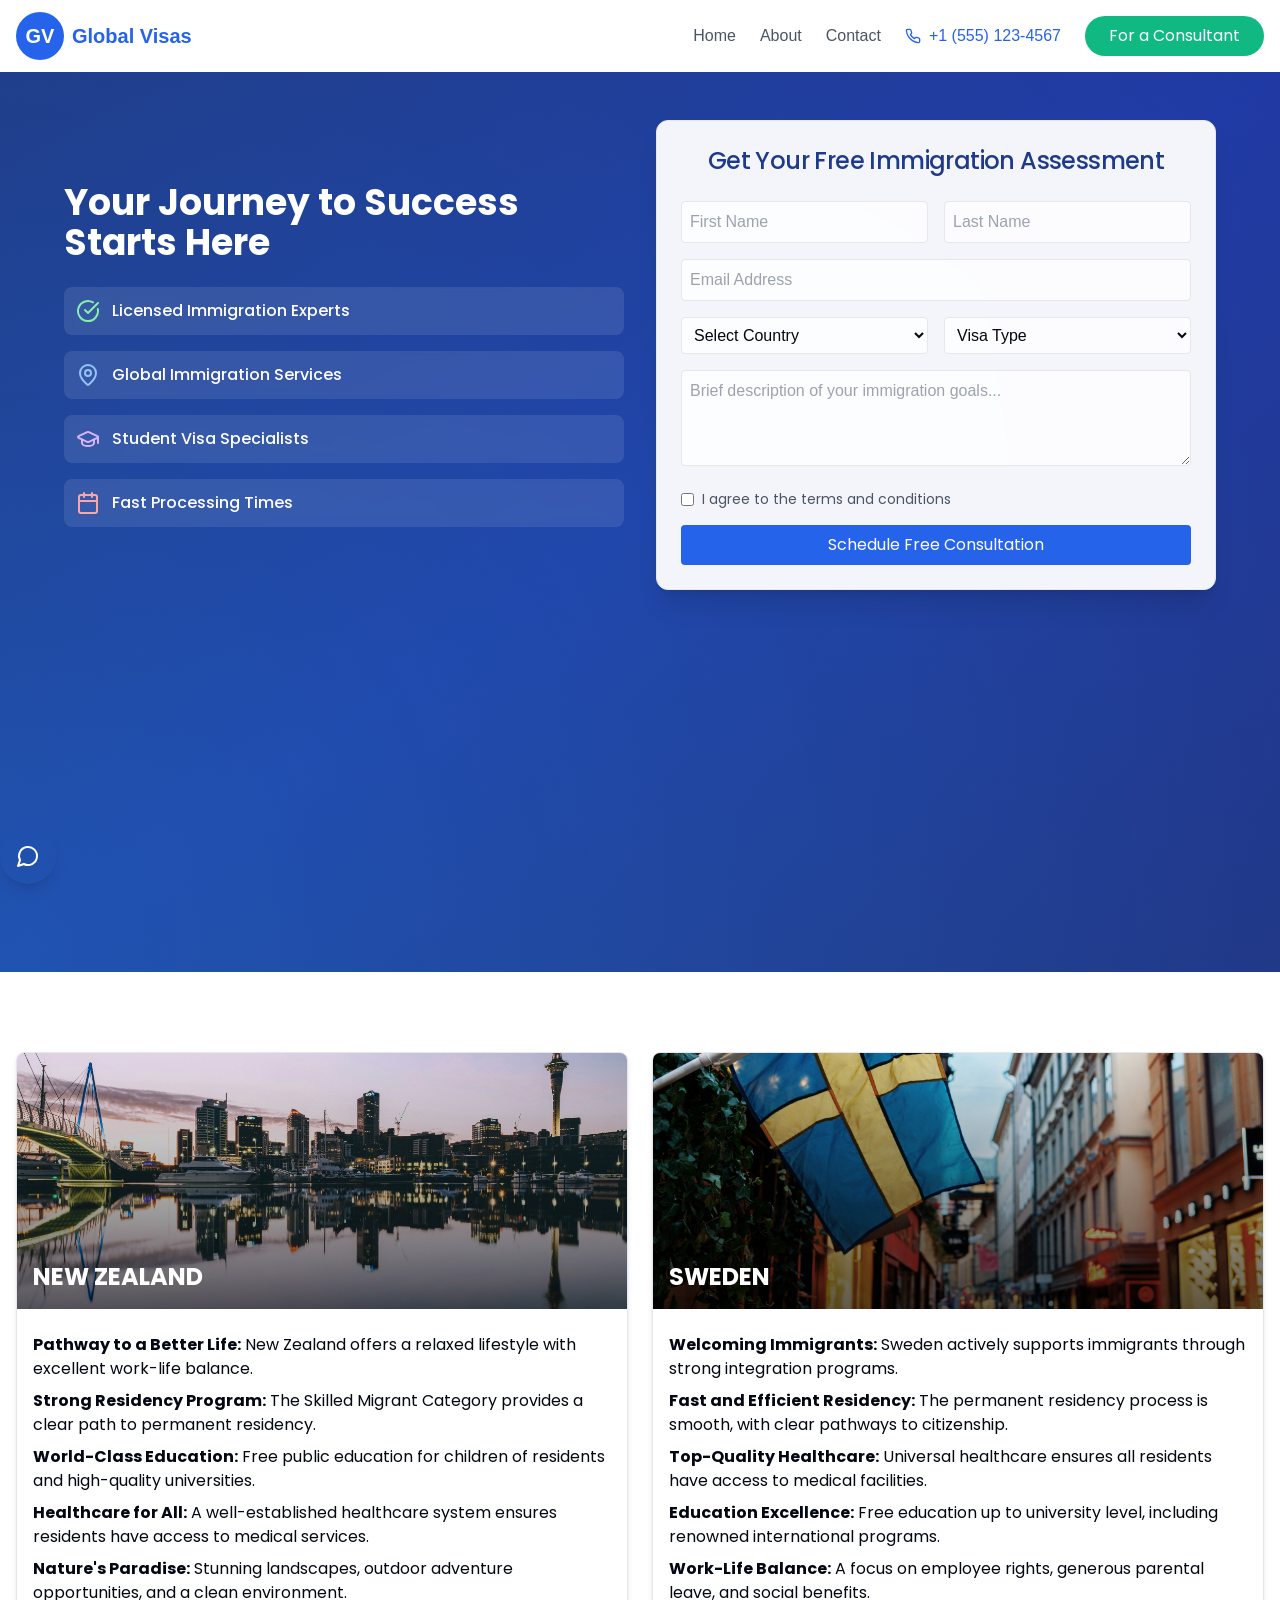
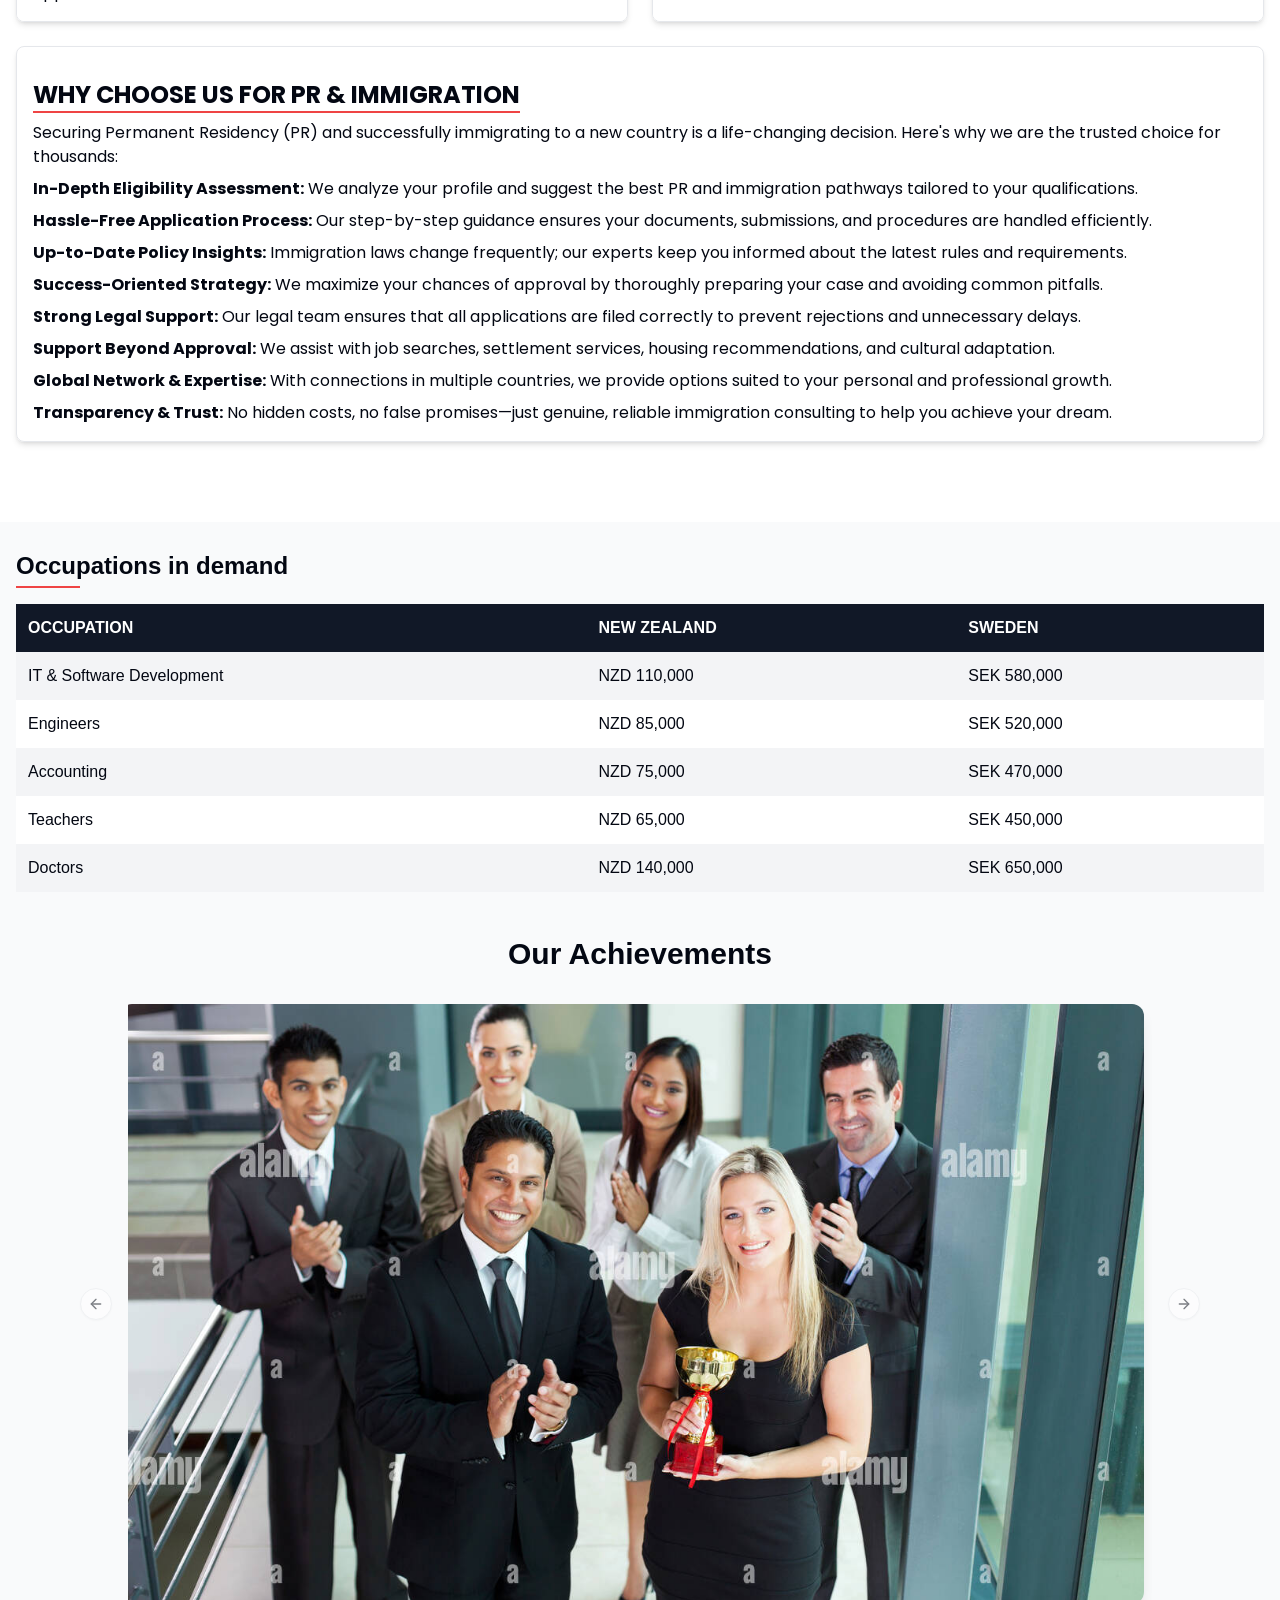
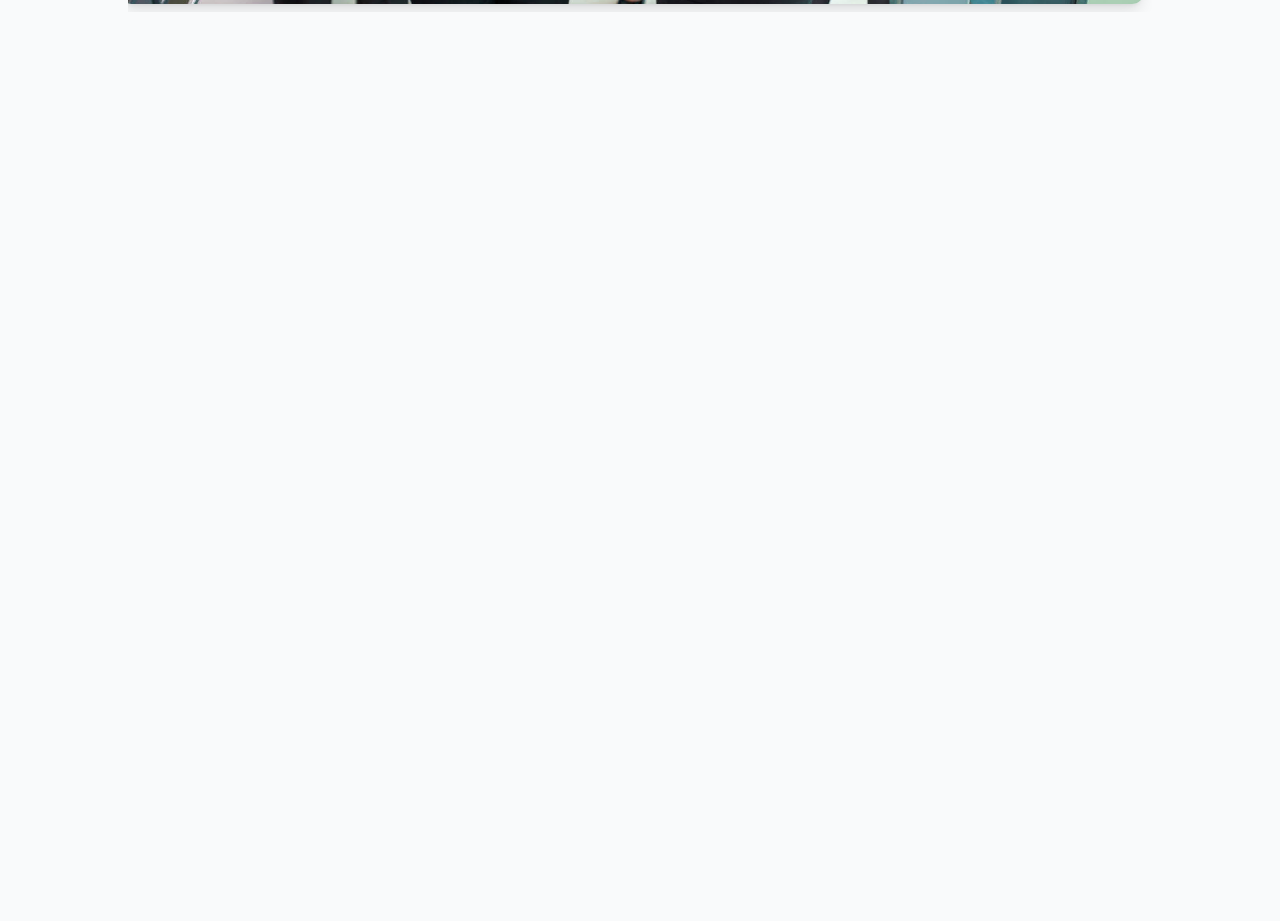
<file: index.html>
<!DOCTYPE html><html lang="en"><head><meta charSet="utf-8"/><meta name="viewport" content="width=device-width, initial-scale=1"/><link rel="preload" as="image" href="newzealand.jpg"/><link rel="preload" as="image" href="/sewden.jpg"/><link rel="preload" as="image" href="../images/award1.avif"/><link rel="preload" as="image" href="../images/award3.jpg"/><link rel="preload" as="image" href="../images/award4.webp"/><link rel="preload" as="image" href="../images/award5.jpg"/><link rel="preload" as="image" href="../images/content2.png"/><link rel="stylesheet" href="/_next/static/css/da32920b204d3109.css" data-precedence="next"/><link rel="preload" as="script" fetchPriority="low" href="/_next/static/chunks/webpack-98c6d24490042410.js"/><script src="/_next/static/chunks/4bd1b696-1d398b649b281e55.js" async=""></script><script src="/_next/static/chunks/517-fe3fc31248a5a0c6.js" async=""></script><script src="/_next/static/chunks/main-app-69c06868a7dc1c18.js" async=""></script><script src="/_next/static/chunks/547-6668df99e35722cc.js" async=""></script><script src="/_next/static/chunks/467-c7497993d9a3067a.js" async=""></script><script src="/_next/static/chunks/343-7cd3db19808bad9d.js" async=""></script><script src="/_next/static/chunks/app/page-0ba1edfae545deb7.js" async=""></script><title>Global Visas - Your Trusted Immigration Partner</title><meta name="description" content="Global Visas offers expert immigration services, visa consultations, and support for individuals and businesses worldwide."/><meta name="keywords" content="visa services,immigration consulting,global mobility,visa application,immigration support,work visa,study visa,business visa,visa requirements,immigration experts"/><link rel="icon" href="/favicon.ico" type="image/x-icon" sizes="16x16"/><script src="/_next/static/chunks/polyfills-42372ed130431b0a.js" noModule=""></script></head><body class="__variable_4d318d __variable_ea5f4b antialiased"><div class="min-h-screen bg-gray-50"><nav class="bg-white shadow-md" style="transform:translateY(-100px)"><nav class="container mx-auto px-4 py-3"><div class="flex justify-between items-center"><div class="flex items-center" style="opacity:0;transform:translateX(-20px)"><div class="w-12 h-12 bg-blue-600 rounded-full flex items-center justify-center"><span class="text-white text-xl font-bold">GV</span></div><span class="ml-2 text-xl font-bold text-blue-600">Global Visas</span></div><div class="hidden md:flex items-center space-x-6"><a class="text-gray-600 hover:text-blue-600" href="/">Home</a><a class="text-gray-600 hover:text-blue-600" href="/about/">About</a><a class="text-gray-600 hover:text-blue-600" href="/contact/">Contact</a><div class="flex items-center text-blue-600" style="opacity:0;transform:translateY(20px)"><svg xmlns="https://www.w3.org/2000/svg" width="24" height="24" viewBox="0 0 24 24" fill="none" stroke="currentColor" stroke-width="2" stroke-linecap="round" stroke-linejoin="round" class="lucide lucide-phone w-4 h-4 mr-2"><path d="M22 16.92v3a2 2 0 0 1-2.18 2 19.79 19.79 0 0 1-8.63-3.07 19.5 19.5 0 0 1-6-6 19.79 19.79 0 0 1-3.07-8.67A2 2 0 0 1 4.11 2h3a2 2 0 0 1 2 1.72 12.84 12.84 0 0 0 .7 2.81 2 2 0 0 1-.45 2.11L8.09 9.91a16 16 0 0 0 6 6l1.27-1.27a2 2 0 0 1 2.11-.45 12.84 12.84 0 0 0 2.81.7A2 2 0 0 1 22 16.92z"></path></svg><span>+1 (555) 123-4567</span></div><div class="bg-emerald-500 hover:bg-emerald-600 text-white px-6 py-2 rounded-full transition-colors poppins-regular"><a href="/contact/">For a Consultant</a></div></div><button class="md:hidden text-gray-600 hover:text-blue-600"><svg xmlns="https://www.w3.org/2000/svg" width="24" height="24" viewBox="0 0 24 24" fill="none" stroke="currentColor" stroke-width="2" stroke-linecap="round" stroke-linejoin="round" class="lucide lucide-menu"><line x1="4" x2="20" y1="12" y2="12"></line><line x1="4" x2="20" y1="6" y2="6"></line><line x1="4" x2="20" y1="18" y2="18"></line></svg></button></div></nav></nav><div class="min-h-screen relative"><div class="absolute inset-0 z-0" style="background-image:url(&quot;bg1.jpg&quot;);background-size:cover;background-position:center;background-repeat:no-repeat"><div class="absolute inset-0 bg-gradient-to-br from-blue-900/90 via-blue-800/85 to-blue-900/80"></div></div><div class="relative z-10 min-h-screen p-4"><div class="max-w-6xl mx-auto grid lg:grid-cols-2 gap-8 items-center pt-8"><div class="space-y-6 animate-fade-in text-white"><h1 class="text-4xl font-bold animate-slide-down poppins-bold">Your Journey to Success Starts Here</h1><div class="space-y-4"><div class="flex items-center space-x-3 animate-slide-right bg-white/10 p-3 rounded-lg backdrop-blur-sm poppins-medium"><svg xmlns="https://www.w3.org/2000/svg" width="24" height="24" viewBox="0 0 24 24" fill="none" stroke="currentColor" stroke-width="2" stroke-linecap="round" stroke-linejoin="round" class="lucide lucide-circle-check-big text-green-300"><path d="M21.801 10A10 10 0 1 1 17 3.335"></path><path d="m9 11 3 3L22 4"></path></svg><span>Licensed Immigration Experts</span></div><div class="flex items-center space-x-3 animate-slide-right delay-100 bg-white/10 p-3 rounded-lg backdrop-blur-sm poppins-medium"><svg xmlns="https://www.w3.org/2000/svg" width="24" height="24" viewBox="0 0 24 24" fill="none" stroke="currentColor" stroke-width="2" stroke-linecap="round" stroke-linejoin="round" class="lucide lucide-map-pin text-blue-300"><path d="M20 10c0 4.993-5.539 10.193-7.399 11.799a1 1 0 0 1-1.202 0C9.539 20.193 4 14.993 4 10a8 8 0 0 1 16 0"></path><circle cx="12" cy="10" r="3"></circle></svg><span>Global Immigration Services</span></div><div class="flex items-center space-x-3 animate-slide-right delay-200 bg-white/10 p-3 rounded-lg backdrop-blur-sm poppins-medium"><svg xmlns="https://www.w3.org/2000/svg" width="24" height="24" viewBox="0 0 24 24" fill="none" stroke="currentColor" stroke-width="2" stroke-linecap="round" stroke-linejoin="round" class="lucide lucide-graduation-cap text-purple-300"><path d="M21.42 10.922a1 1 0 0 0-.019-1.838L12.83 5.18a2 2 0 0 0-1.66 0L2.6 9.08a1 1 0 0 0 0 1.832l8.57 3.908a2 2 0 0 0 1.66 0z"></path><path d="M22 10v6"></path><path d="M6 12.5V16a6 3 0 0 0 12 0v-3.5"></path></svg><span>Student Visa Specialists</span></div><div class="flex items-center space-x-3 animate-slide-right delay-300 bg-white/10 p-3 rounded-lg backdrop-blur-sm poppins-medium"><svg xmlns="https://www.w3.org/2000/svg" width="24" height="24" viewBox="0 0 24 24" fill="none" stroke="currentColor" stroke-width="2" stroke-linecap="round" stroke-linejoin="round" class="lucide lucide-calendar text-red-300"><path d="M8 2v4"></path><path d="M16 2v4"></path><rect width="18" height="18" x="3" y="4" rx="2"></rect><path d="M3 10h18"></path></svg><span>Fast Processing Times</span></div></div></div><div class="rounded-xl border text-card-foreground w-full shadow-xl animate-fade-in backdrop-blur-md bg-white/95"><div class="flex flex-col space-y-1.5 p-6"><div class="font-semibold tracking-tight text-2xl text-center text-blue-900 poppins-medium">Get Your Free Immigration Assessment</div></div><div class="p-6 pt-0"><form class="space-y-4"><div class="grid grid-cols-2 gap-4"><input type="text" placeholder="First Name" class="p-2 border rounded focus:ring-2 focus:ring-blue-500 outline-none bg-white/80"/><input type="text" placeholder="Last Name" class="p-2 border rounded focus:ring-2 focus:ring-blue-500 outline-none bg-white/80"/></div><input type="email" placeholder="Email Address" class="w-full p-2 border rounded focus:ring-2 focus:ring-blue-500 outline-none bg-white/80"/><div class="grid grid-cols-2 gap-4"><select class="p-2 border rounded focus:ring-2 focus:ring-blue-500 outline-none bg-white/80"><option value="">Select Country</option><option value="us">Sweden</option><option value="us">New Zealand</option></select><select class="p-2 border rounded focus:ring-2 focus:ring-blue-500 outline-none bg-white/80"><option value="">Visa Type</option><option value="student">Student Visa</option><option value="work">Work Visa</option><option value="pr">Permanent Residency</option></select></div><textarea placeholder="Brief description of your immigration goals..." class="w-full p-2 border rounded focus:ring-2 focus:ring-blue-500 outline-none bg-white/80 h-24"></textarea><div class="flex items-center space-x-2"><input type="checkbox" id="terms" class="rounded text-blue-500"/><label for="terms" class="text-sm text-gray-600 poppins-regular">I agree to the terms and conditions</label></div><button type="submit" class="w-full bg-blue-600 text-white py-2 rounded hover:bg-blue-700 transition-colors duration-200 font-poppins">Schedule Free Consultation</button></form></div></div></div></div></div><div class="py-16 bg-white"><div class="container mx-auto p-4 grid grid-cols-1 md:grid-cols-2 gap-6"><div class="relative" style="opacity:0;transform:translateY(20px)"><div class="border rounded-lg shadow-md overflow-hidden poppins-regular"><div class="relative h-64"><img src="newzealand.jpg" alt="New Zealand" class="absolute inset-0 w-full h-full object-cover"/><div class="absolute inset-0 bg-gradient-to-b from-transparent to-black opacity-60"></div><h2 class="absolute bottom-4 left-4 text-2xl font-bold text-white poppins-bold">NEW ZEALAND</h2></div><div class="p-4 bg-white"><ul class="mt-2 space-y-2"><li><strong>Pathway to a Better Life:</strong> New Zealand offers a relaxed lifestyle with excellent work-life balance.</li><li><strong>Strong Residency Program:</strong> The Skilled Migrant Category provides a clear path to permanent residency.</li><li><strong>World-Class Education:</strong> Free public education for children of residents and high-quality universities.</li><li><strong>Healthcare for All:</strong> A well-established healthcare system ensures residents have access to medical services.</li><li><strong>Nature&#x27;s Paradise:</strong> Stunning landscapes, outdoor adventure opportunities, and a clean environment.</li></ul></div></div></div><div class="relative" style="opacity:0;transform:translateY(20px)"><div class="border rounded-lg shadow-md overflow-hidden poppins-regular"><div class="relative h-64"><img src="/sewden.jpg" alt="Sweden" class="absolute inset-0 w-full h-full object-cover"/><div class="absolute inset-0 bg-gradient-to-b from-transparent to-black opacity-60"></div><h2 class="absolute bottom-4 left-4 text-2xl font-bold text-white poppins-bold">SWEDEN</h2></div><div class="p-4 bg-white"><ul class="mt-2 space-y-2"><li><strong>Welcoming Immigrants:</strong> Sweden actively supports immigrants through strong integration programs.</li><li><strong>Fast and Efficient Residency:</strong> The permanent residency process is smooth, with clear pathways to citizenship.</li><li><strong>Top-Quality Healthcare:</strong> Universal healthcare ensures all residents have access to medical facilities.</li><li><strong>Education Excellence:</strong> Free education up to university level, including renowned international programs.</li><li><strong>Work-Life Balance:</strong> A focus on employee rights, generous parental leave, and social benefits.</li></ul></div></div></div><div class="border rounded-lg p-4 shadow-md col-span-1 md:col-span-2 poppins-regular" style="opacity:0;transform:translateY(20px)"><h2 class="text-2xl font-bold mt-4 border-b-2 border-red-500 inline-block poppins-bold">WHY CHOOSE US FOR PR &amp; IMMIGRATION</h2><p class="mt-2" style="opacity:0;transform:translateY(20px)">Securing Permanent Residency (PR) and successfully immigrating to a new country is a life-changing decision. Here&#x27;s why we are the trusted choice for thousands:</p><ul class="mt-2 space-y-2"><li style="opacity:0;transform:translateX(-20px)"><strong>In-Depth Eligibility Assessment<!-- -->:</strong> <!-- -->We analyze your profile and suggest the best PR and immigration pathways tailored to your qualifications.</li><li style="opacity:0;transform:translateX(-20px)"><strong>Hassle-Free Application Process<!-- -->:</strong> <!-- -->Our step-by-step guidance ensures your documents, submissions, and procedures are handled efficiently.</li><li style="opacity:0;transform:translateX(-20px)"><strong>Up-to-Date Policy Insights<!-- -->:</strong> <!-- -->Immigration laws change frequently; our experts keep you informed about the latest rules and requirements.</li><li style="opacity:0;transform:translateX(-20px)"><strong>Success-Oriented Strategy<!-- -->:</strong> <!-- -->We maximize your chances of approval by thoroughly preparing your case and avoiding common pitfalls.</li><li style="opacity:0;transform:translateX(-20px)"><strong>Strong Legal Support<!-- -->:</strong> <!-- -->Our legal team ensures that all applications are filed correctly to prevent rejections and unnecessary delays.</li><li style="opacity:0;transform:translateX(-20px)"><strong>Support Beyond Approval<!-- -->:</strong> <!-- -->We assist with job searches, settlement services, housing recommendations, and cultural adaptation.</li><li style="opacity:0;transform:translateX(-20px)"><strong>Global Network &amp; Expertise<!-- -->:</strong> <!-- -->With connections in multiple countries, we provide options suited to your personal and professional growth.</li><li style="opacity:0;transform:translateX(-20px)"><strong>Transparency &amp; Trust<!-- -->:</strong> <!-- -->No hidden costs, no false promises—just genuine, reliable immigration consulting to help you achieve your dream.</li></ul></div></div></div><div class="container mx-auto p-4 m-3"><h2 class="text-2xl font-bold mb-4">Occupations in demand<span class="block w-16 border-b-2 border-red-500 mt-1"></span></h2><div class="overflow-x-auto"><table class="w-full border-collapse"><thead><tr class="bg-gray-900 text-white text-left"><th class="p-3">OCCUPATION</th><th class="p-3">NEW ZEALAND</th><th class="p-3">SWEDEN</th></tr></thead><tbody><tr class="bg-gray-100"><td class="p-3">IT &amp; Software Development</td><td class="p-3">NZD 110,000</td><td class="p-3">SEK 580,000</td></tr><tr class="bg-white"><td class="p-3">Engineers</td><td class="p-3">NZD 85,000</td><td class="p-3">SEK 520,000</td></tr><tr class="bg-gray-100"><td class="p-3">Accounting</td><td class="p-3">NZD 75,000</td><td class="p-3">SEK 470,000</td></tr><tr class="bg-white"><td class="p-3">Teachers</td><td class="p-3">NZD 65,000</td><td class="p-3">SEK 450,000</td></tr><tr class="bg-gray-100"><td class="p-3">Doctors</td><td class="p-3">NZD 140,000</td><td class="p-3">SEK 650,000</td></tr></tbody></table></div></div><div class="container mx-auto p-4 mb-3 mt-3" style="opacity:0;transform:translateY(20px)"><h2 class="text-3xl font-bold mb-6 text-center" style="opacity:0;transform:scale(0.9)">Our Achievements</h2><div class="relative w-full max-w-5xl mx-auto"><div class="relative" role="region" aria-roledescription="carousel"><div class="overflow-hidden"><div class="flex -ml-4"><div role="group" aria-roledescription="slide" class="min-w-0 shrink-0 grow-0 basis-full flex-col items-center p-2 block"><img src="../images/award1.avif" alt="Best Immigration Service 2024" class="w-full h-[400px] md:h-[500px] lg:h-[600px] object-cover rounded-xl shadow-lg" style="opacity:0;transform:scale(0.8)"/></div><div role="group" aria-roledescription="slide" class="min-w-0 shrink-0 grow-0 basis-full flex-col items-center p-2 hidden"><img src="../images/award3.jpg" alt="Outstanding Client Satisfaction" class="w-full h-[400px] md:h-[500px] lg:h-[600px] object-cover rounded-xl shadow-lg" style="opacity:0;transform:scale(0.8)"/></div><div role="group" aria-roledescription="slide" class="min-w-0 shrink-0 grow-0 basis-full flex-col items-center p-2 hidden"><img src="../images/award4.webp" alt="1000+ Successful PR Applications" class="w-full h-[400px] md:h-[500px] lg:h-[600px] object-cover rounded-xl shadow-lg" style="opacity:0;transform:scale(0.8)"/></div><div role="group" aria-roledescription="slide" class="min-w-0 shrink-0 grow-0 basis-full flex-col items-center p-2 hidden"><img src="../images/award5.jpg" alt="1000+ Successful PR Applications" class="w-full h-[400px] md:h-[500px] lg:h-[600px] object-cover rounded-xl shadow-lg" style="opacity:0;transform:scale(0.8)"/></div></div></div><button class="inline-flex items-center justify-center gap-2 whitespace-nowrap text-sm font-medium transition-colors focus-visible:outline-none focus-visible:ring-1 focus-visible:ring-ring disabled:pointer-events-none disabled:opacity-50 [&amp;_svg]:pointer-events-none [&amp;_svg]:size-4 [&amp;_svg]:shrink-0 border border-input bg-background shadow-sm hover:bg-accent hover:text-accent-foreground absolute h-8 w-8 rounded-full -left-12 top-1/2 -translate-y-1/2" disabled=""><svg xmlns="https://www.w3.org/2000/svg" width="24" height="24" viewBox="0 0 24 24" fill="none" stroke="currentColor" stroke-width="2" stroke-linecap="round" stroke-linejoin="round" class="lucide lucide-arrow-left h-4 w-4"><path d="m12 19-7-7 7-7"></path><path d="M19 12H5"></path></svg><span class="sr-only">Previous slide</span></button><button class="inline-flex items-center justify-center gap-2 whitespace-nowrap text-sm font-medium transition-colors focus-visible:outline-none focus-visible:ring-1 focus-visible:ring-ring disabled:pointer-events-none disabled:opacity-50 [&amp;_svg]:pointer-events-none [&amp;_svg]:size-4 [&amp;_svg]:shrink-0 border border-input bg-background shadow-sm hover:bg-accent hover:text-accent-foreground absolute h-8 w-8 rounded-full -right-12 top-1/2 -translate-y-1/2" disabled=""><svg xmlns="https://www.w3.org/2000/svg" width="24" height="24" viewBox="0 0 24 24" fill="none" stroke="currentColor" stroke-width="2" stroke-linecap="round" stroke-linejoin="round" class="lucide lucide-arrow-right h-4 w-4"><path d="M5 12h14"></path><path d="m12 5 7 7-7 7"></path></svg><span class="sr-only">Next slide</span></button></div></div></div><div class="border rounded-lg p-4 shadow-md col-span-1 md:col-span-2 flex flex-col md:flex-row items-center gap-6" style="opacity:0;transform:translateY(20px)"><img src="../images/content2.png" alt="Why Choose Us" class="w-full md:w-1/2 rounded-lg shadow-md" style="opacity:0;transform:scale(0.9)"/><div class="w-full md:w-1/2 poppins-regular"><h2 class="text-2xl font-bold mt-4 border-b-2 border-red-500 inline-block poppins-bold">WHY CHOOSE US</h2><p class="mt-2" style="opacity:0;transform:translateY(20px)">We offer expert guidance and dedicated support to make your migration journey smooth and stress-free. Here&#x27;s why we stand out:</p><ul class="mt-2 space-y-2"><li style="opacity:0;transform:translateX(-20px)"><strong>Experienced Professionals<!-- -->:</strong> <!-- -->Our team consists of skilled immigration consultants with years of expertise.</li><li style="opacity:0;transform:translateX(-20px)"><strong>Personalized Assistance<!-- -->:</strong> <!-- -->We provide tailored solutions based on individual needs and aspirations.</li><li style="opacity:0;transform:translateX(-20px)"><strong>Legal Compliance<!-- -->:</strong> <!-- -->We ensure that all documentation and applications comply with the latest immigration laws.</li><li style="opacity:0;transform:translateX(-20px)"><strong>Comprehensive Support<!-- -->:</strong> <!-- -->From application processing to post-arrival services, we assist at every step.</li><li style="opacity:0;transform:translateX(-20px)"><strong>Proven Track Record<!-- -->:</strong> <!-- -->Our high success rate speaks for our commitment to helping clients achieve their immigration goals.</li><li style="opacity:0;transform:translateX(-20px)"><strong>Affordable Services<!-- -->:</strong> <!-- -->We provide cost-effective solutions without compromising quality and efficiency.</li><li style="opacity:0;transform:translateX(-20px)"><strong>Client Satisfaction<!-- -->:</strong> <!-- -->Our priority is ensuring our clients experience a seamless migration process with minimal hassle.</li></ul></div></div><div class="relative"><div class="fixed right-4 bottom-4 flex-col gap-4 hidden md:flex" style="opacity:0;transform:translateX(100px)"><a href="https://wa.me/undefined?text=Hello!" target="_blank" rel="noopener noreferrer" class="p-4 bg-green-500 rounded-full text-white hover:bg-green-600 shadow-lg transition-colors duration-300 flex items-center justify-center"><svg xmlns="https://www.w3.org/2000/svg" width="24" height="24" viewBox="0 0 24 24" fill="none" stroke="currentColor" stroke-width="2" stroke-linecap="round" stroke-linejoin="round" class="lucide lucide-message-circle"><path d="M7.9 20A9 9 0 1 0 4 16.1L2 22Z"></path></svg></a></div><div class="fixed bottom-0 left-0 right-0 bg-white border-t border-gray-200 md:hidden" style="opacity:0;transform:translateY(100px)"><div class="flex justify-around items-center h-16"><a href="tel:undefined" class="flex flex-col items-center text-blue-500 hover:text-blue-600"><svg xmlns="https://www.w3.org/2000/svg" width="24" height="24" viewBox="0 0 24 24" fill="none" stroke="currentColor" stroke-width="2" stroke-linecap="round" stroke-linejoin="round" class="lucide lucide-phone"><path d="M22 16.92v3a2 2 0 0 1-2.18 2 19.79 19.79 0 0 1-8.63-3.07 19.5 19.5 0 0 1-6-6 19.79 19.79 0 0 1-3.07-8.67A2 2 0 0 1 4.11 2h3a2 2 0 0 1 2 1.72 12.84 12.84 0 0 0 .7 2.81 2 2 0 0 1-.45 2.11L8.09 9.91a16 16 0 0 0 6 6l1.27-1.27a2 2 0 0 1 2.11-.45 12.84 12.84 0 0 0 2.81.7A2 2 0 0 1 22 16.92z"></path></svg><span class="text-sm mt-1">Call</span></a><a href="https://wa.me/undefined?text=Hello!" target="_blank" rel="noopener noreferrer" class="flex flex-col items-center text-green-500 hover:text-green-600"><svg xmlns="https://www.w3.org/2000/svg" width="24" height="24" viewBox="0 0 24 24" fill="none" stroke="currentColor" stroke-width="2" stroke-linecap="round" stroke-linejoin="round" class="lucide lucide-message-circle"><path d="M7.9 20A9 9 0 1 0 4 16.1L2 22Z"></path></svg><span class="text-sm mt-1">WhatsApp</span></a></div></div></div><footer class="bg-gray-800 text-white py-12" style="opacity:0"><div class="container mx-auto px-4"><div class="grid md:grid-cols-4 gap-8"><div style="opacity:0;transform:translateY(20px)"><h4 class="text-xl font-bold mb-4">About Us</h4><p class="text-gray-300">Global Visas is your trusted partner in immigration services, helping thousands achieve their dreams of permanent residence abroad.</p></div><div style="opacity:0;transform:translateY(20px)"><h4 class="text-xl font-bold mb-4">Contact Info</h4><ul class="space-y-2 text-gray-300"><li class="flex items-center"><svg xmlns="https://www.w3.org/2000/svg" width="24" height="24" viewBox="0 0 24 24" fill="none" stroke="currentColor" stroke-width="2" stroke-linecap="round" stroke-linejoin="round" class="lucide lucide-map-pin w-4 h-4 mr-2"><path d="M20 10c0 4.993-5.539 10.193-7.399 11.799a1 1 0 0 1-1.202 0C9.539 20.193 4 14.993 4 10a8 8 0 0 1 16 0"></path><circle cx="12" cy="10" r="3"></circle></svg>123 Immigration Street, Suite 100, New York, NY 10001</li><li class="flex items-center"><svg xmlns="https://www.w3.org/2000/svg" width="24" height="24" viewBox="0 0 24 24" fill="none" stroke="currentColor" stroke-width="2" stroke-linecap="round" stroke-linejoin="round" class="lucide lucide-phone w-4 h-4 mr-2"><path d="M22 16.92v3a2 2 0 0 1-2.18 2 19.79 19.79 0 0 1-8.63-3.07 19.5 19.5 0 0 1-6-6 19.79 19.79 0 0 1-3.07-8.67A2 2 0 0 1 4.11 2h3a2 2 0 0 1 2 1.72 12.84 12.84 0 0 0 .7 2.81 2 2 0 0 1-.45 2.11L8.09 9.91a16 16 0 0 0 6 6l1.27-1.27a2 2 0 0 1 2.11-.45 12.84 12.84 0 0 0 2.81.7A2 2 0 0 1 22 16.92z"></path></svg>+1 (555) 123-4567</li><li class="flex items-center"><svg xmlns="https://www.w3.org/2000/svg" width="24" height="24" viewBox="0 0 24 24" fill="none" stroke="currentColor" stroke-width="2" stroke-linecap="round" stroke-linejoin="round" class="lucide lucide-mail w-4 h-4 mr-2"><rect width="20" height="16" x="2" y="4" rx="2"></rect><path d="m22 7-8.97 5.7a1.94 1.94 0 0 1-2.06 0L2 7"></path></svg>info@globalvisas.com</li></ul></div><div style="opacity:0;transform:translateY(20px)"><h4 class="text-xl font-bold mb-4">Quick Links</h4><ul class="space-y-2"><li><a class="text-gray-300 hover:text-white flex items-center" href="\about"><svg xmlns="https://www.w3.org/2000/svg" width="24" height="24" viewBox="0 0 24 24" fill="none" stroke="currentColor" stroke-width="2" stroke-linecap="round" stroke-linejoin="round" class="lucide lucide-chevron-right w-4 h-4 mr-1"><path d="m9 18 6-6-6-6"></path></svg>About</a></li><li><a class="text-gray-300 hover:text-white flex items-center" href="\contact"><svg xmlns="https://www.w3.org/2000/svg" width="24" height="24" viewBox="0 0 24 24" fill="none" stroke="currentColor" stroke-width="2" stroke-linecap="round" stroke-linejoin="round" class="lucide lucide-chevron-right w-4 h-4 mr-1"><path d="m9 18 6-6-6-6"></path></svg>Contact</a></li><li><a class="text-gray-300 hover:text-white flex items-center" href="\privacy-policy"><svg xmlns="https://www.w3.org/2000/svg" width="24" height="24" viewBox="0 0 24 24" fill="none" stroke="currentColor" stroke-width="2" stroke-linecap="round" stroke-linejoin="round" class="lucide lucide-chevron-right w-4 h-4 mr-1"><path d="m9 18 6-6-6-6"></path></svg>Privacy-Policy</a></li><li><a class="text-gray-300 hover:text-white flex items-center" href="\terms"><svg xmlns="https://www.w3.org/2000/svg" width="24" height="24" viewBox="0 0 24 24" fill="none" stroke="currentColor" stroke-width="2" stroke-linecap="round" stroke-linejoin="round" class="lucide lucide-chevron-right w-4 h-4 mr-1"><path d="m9 18 6-6-6-6"></path></svg>Terms</a></li></ul></div><div style="opacity:0;transform:translateY(20px)"><h4 class="text-xl font-bold mb-4">Office Hours</h4><ul class="space-y-2 text-gray-300"><li>Monday - Friday: 9:00 AM - 6:00 PM</li><li>Saturday: 10:00 AM - 2:00 PM</li><li>Sunday: Closed</li></ul></div></div><div class="border-t border-gray-700 mt-8 pt-8 text-center text-gray-300" style="opacity:0"><p>© 2025 Global Visas. All rights reserved.</p></div></div></footer></div><script src="/_next/static/chunks/webpack-98c6d24490042410.js" async=""></script><script>(self.__next_f=self.__next_f||[]).push([0])</script><script>self.__next_f.push([1,"1:\"$Sreact.fragment\"\n2:I[5244,[],\"\"]\n3:I[3866,[],\"\"]\n4:I[7033,[],\"ClientPageRoot\"]\n5:I[6077,[\"547\",\"static/chunks/547-6668df99e35722cc.js\",\"467\",\"static/chunks/467-c7497993d9a3067a.js\",\"343\",\"static/chunks/343-7cd3db19808bad9d.js\",\"974\",\"static/chunks/app/page-0ba1edfae545deb7.js\"],\"default\"]\n8:I[6213,[],\"OutletBoundary\"]\na:I[6213,[],\"MetadataBoundary\"]\nc:I[6213,[],\"ViewportBoundary\"]\ne:I[4835,[],\"\"]\n:HL[\"/_next/static/css/da32920b204d3109.css\",\"style\"]\n"])</script><script>self.__next_f.push([1,"0:{\"P\":null,\"b\":\"NpdFHW0pmqpglKIMqVvL9\",\"p\":\"\",\"c\":[\"\",\"\"],\"i\":false,\"f\":[[[\"\",{\"children\":[\"__PAGE__\",{}]},\"$undefined\",\"$undefined\",true],[\"\",[\"$\",\"$1\",\"c\",{\"children\":[[[\"$\",\"link\",\"0\",{\"rel\":\"stylesheet\",\"href\":\"/_next/static/css/da32920b204d3109.css\",\"precedence\":\"next\",\"crossOrigin\":\"$undefined\",\"nonce\":\"$undefined\"}]],[\"$\",\"html\",null,{\"lang\":\"en\",\"children\":[\"$\",\"body\",null,{\"className\":\"__variable_4d318d __variable_ea5f4b antialiased\",\"children\":[\"$\",\"$L2\",null,{\"parallelRouterKey\":\"children\",\"segmentPath\":[\"children\"],\"error\":\"$undefined\",\"errorStyles\":\"$undefined\",\"errorScripts\":\"$undefined\",\"template\":[\"$\",\"$L3\",null,{}],\"templateStyles\":\"$undefined\",\"templateScripts\":\"$undefined\",\"notFound\":[[],[[\"$\",\"title\",null,{\"children\":\"404: This page could not be found.\"}],[\"$\",\"div\",null,{\"style\":{\"fontFamily\":\"system-ui,\\\"Segoe UI\\\",Roboto,Helvetica,Arial,sans-serif,\\\"Apple Color Emoji\\\",\\\"Segoe UI Emoji\\\"\",\"height\":\"100vh\",\"textAlign\":\"center\",\"display\":\"flex\",\"flexDirection\":\"column\",\"alignItems\":\"center\",\"justifyContent\":\"center\"},\"children\":[\"$\",\"div\",null,{\"children\":[[\"$\",\"style\",null,{\"dangerouslySetInnerHTML\":{\"__html\":\"body{color:#000;background:#fff;margin:0}.next-error-h1{border-right:1px solid rgba(0,0,0,.3)}@media (prefers-color-scheme:dark){body{color:#fff;background:#000}.next-error-h1{border-right:1px solid rgba(255,255,255,.3)}}\"}}],[\"$\",\"h1\",null,{\"className\":\"next-error-h1\",\"style\":{\"display\":\"inline-block\",\"margin\":\"0 20px 0 0\",\"padding\":\"0 23px 0 0\",\"fontSize\":24,\"fontWeight\":500,\"verticalAlign\":\"top\",\"lineHeight\":\"49px\"},\"children\":404}],[\"$\",\"div\",null,{\"style\":{\"display\":\"inline-block\"},\"children\":[\"$\",\"h2\",null,{\"style\":{\"fontSize\":14,\"fontWeight\":400,\"lineHeight\":\"49px\",\"margin\":0},\"children\":\"This page could not be found.\"}]}]]}]}]]],\"forbidden\":\"$undefined\",\"unauthorized\":\"$undefined\"}]}]}]]}],{\"children\":[\"__PAGE__\",[\"$\",\"$1\",\"c\",{\"children\":[[\"$\",\"$L4\",null,{\"Component\":\"$5\",\"searchParams\":{},\"params\":{},\"promises\":[\"$@6\",\"$@7\"]}],null,[\"$\",\"$L8\",null,{\"children\":\"$L9\"}]]}],{},null,false]},null,false],[\"$\",\"$1\",\"h\",{\"children\":[null,[\"$\",\"$1\",\"2CfvaS909lI2MLu4SV6g8\",{\"children\":[[\"$\",\"$La\",null,{\"children\":\"$Lb\"}],[\"$\",\"$Lc\",null,{\"children\":\"$Ld\"}],null]}]]}],false]],\"m\":\"$undefined\",\"G\":[\"$e\",\"$undefined\"],\"s\":false,\"S\":true}\n"])</script><script>self.__next_f.push([1,"6:{}\n7:{}\n"])</script><script>self.__next_f.push([1,"d:[[\"$\",\"meta\",\"0\",{\"name\":\"viewport\",\"content\":\"width=device-width, initial-scale=1\"}]]\nb:[[\"$\",\"meta\",\"0\",{\"charSet\":\"utf-8\"}],[\"$\",\"title\",\"1\",{\"children\":\"Global Visas - Your Trusted Immigration Partner\"}],[\"$\",\"meta\",\"2\",{\"name\":\"description\",\"content\":\"Global Visas offers expert immigration services, visa consultations, and support for individuals and businesses worldwide.\"}],[\"$\",\"meta\",\"3\",{\"name\":\"keywords\",\"content\":\"visa services,immigration consulting,global mobility,visa application,immigration support,work visa,study visa,business visa,visa requirements,immigration experts\"}],[\"$\",\"link\",\"4\",{\"rel\":\"icon\",\"href\":\"/favicon.ico\",\"type\":\"image/x-icon\",\"sizes\":\"16x16\"}]]\n"])</script><script>self.__next_f.push([1,"9:null\n"])</script></body></html>
</file>
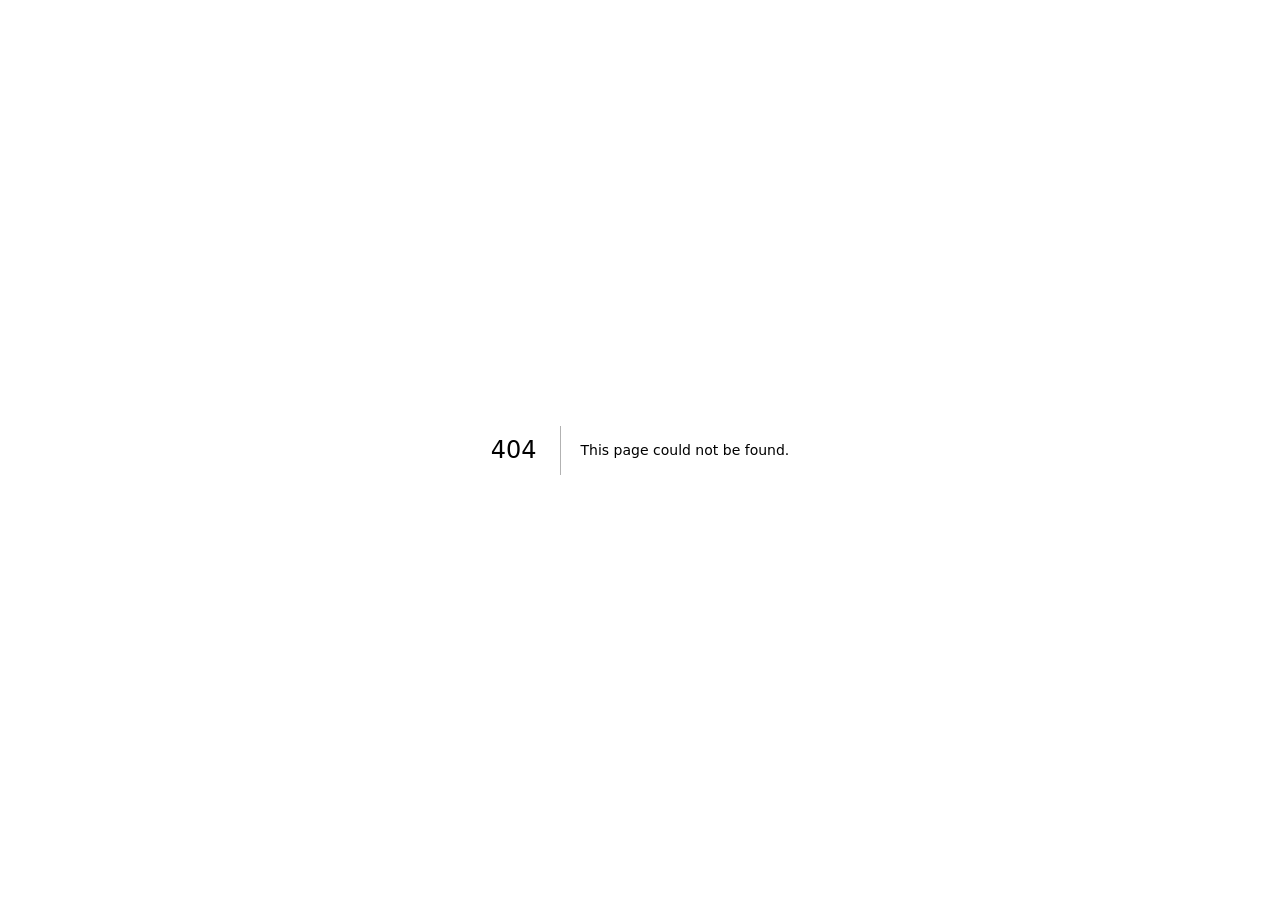
<file: 404/index.html>
<!DOCTYPE html><html lang="en"><head><meta charSet="utf-8"/><meta name="viewport" content="width=device-width, initial-scale=1"/><link rel="stylesheet" href="/_next/static/css/da32920b204d3109.css" data-precedence="next"/><link rel="preload" as="script" fetchPriority="low" href="/_next/static/chunks/webpack-98c6d24490042410.js"/><script src="/_next/static/chunks/4bd1b696-1d398b649b281e55.js" async=""></script><script src="/_next/static/chunks/517-fe3fc31248a5a0c6.js" async=""></script><script src="/_next/static/chunks/main-app-69c06868a7dc1c18.js" async=""></script><meta name="robots" content="noindex"/><title>404: This page could not be found.</title><title>Global Visas - Your Trusted Immigration Partner</title><meta name="description" content="Global Visas offers expert immigration services, visa consultations, and support for individuals and businesses worldwide."/><meta name="keywords" content="visa services,immigration consulting,global mobility,visa application,immigration support,work visa,study visa,business visa,visa requirements,immigration experts"/><script src="/_next/static/chunks/polyfills-42372ed130431b0a.js" noModule=""></script></head><body class="__variable_4d318d __variable_ea5f4b antialiased"><div style="font-family:system-ui,&quot;Segoe UI&quot;,Roboto,Helvetica,Arial,sans-serif,&quot;Apple Color Emoji&quot;,&quot;Segoe UI Emoji&quot;;height:100vh;text-align:center;display:flex;flex-direction:column;align-items:center;justify-content:center"><div><style>body{color:#000;background:#fff;margin:0}.next-error-h1{border-right:1px solid rgba(0,0,0,.3)}@media (prefers-color-scheme:dark){body{color:#fff;background:#000}.next-error-h1{border-right:1px solid rgba(255,255,255,.3)}}</style><h1 class="next-error-h1" style="display:inline-block;margin:0 20px 0 0;padding:0 23px 0 0;font-size:24px;font-weight:500;vertical-align:top;line-height:49px">404</h1><div style="display:inline-block"><h2 style="font-size:14px;font-weight:400;line-height:49px;margin:0">This page could not be found.</h2></div></div></div><script src="/_next/static/chunks/webpack-98c6d24490042410.js" async=""></script><script>(self.__next_f=self.__next_f||[]).push([0])</script><script>self.__next_f.push([1,"1:\"$Sreact.fragment\"\n2:I[5244,[],\"\"]\n3:I[3866,[],\"\"]\n4:I[6213,[],\"OutletBoundary\"]\n6:I[6213,[],\"MetadataBoundary\"]\n8:I[6213,[],\"ViewportBoundary\"]\na:I[4835,[],\"\"]\n:HL[\"/_next/static/css/da32920b204d3109.css\",\"style\"]\n"])</script><script>self.__next_f.push([1,"0:{\"P\":null,\"b\":\"NpdFHW0pmqpglKIMqVvL9\",\"p\":\"\",\"c\":[\"\",\"_not-found\",\"\"],\"i\":false,\"f\":[[[\"\",{\"children\":[\"/_not-found\",{\"children\":[\"__PAGE__\",{}]}]},\"$undefined\",\"$undefined\",true],[\"\",[\"$\",\"$1\",\"c\",{\"children\":[[[\"$\",\"link\",\"0\",{\"rel\":\"stylesheet\",\"href\":\"/_next/static/css/da32920b204d3109.css\",\"precedence\":\"next\",\"crossOrigin\":\"$undefined\",\"nonce\":\"$undefined\"}]],[\"$\",\"html\",null,{\"lang\":\"en\",\"children\":[\"$\",\"body\",null,{\"className\":\"__variable_4d318d __variable_ea5f4b antialiased\",\"children\":[\"$\",\"$L2\",null,{\"parallelRouterKey\":\"children\",\"segmentPath\":[\"children\"],\"error\":\"$undefined\",\"errorStyles\":\"$undefined\",\"errorScripts\":\"$undefined\",\"template\":[\"$\",\"$L3\",null,{}],\"templateStyles\":\"$undefined\",\"templateScripts\":\"$undefined\",\"notFound\":[[],[[\"$\",\"title\",null,{\"children\":\"404: This page could not be found.\"}],[\"$\",\"div\",null,{\"style\":{\"fontFamily\":\"system-ui,\\\"Segoe UI\\\",Roboto,Helvetica,Arial,sans-serif,\\\"Apple Color Emoji\\\",\\\"Segoe UI Emoji\\\"\",\"height\":\"100vh\",\"textAlign\":\"center\",\"display\":\"flex\",\"flexDirection\":\"column\",\"alignItems\":\"center\",\"justifyContent\":\"center\"},\"children\":[\"$\",\"div\",null,{\"children\":[[\"$\",\"style\",null,{\"dangerouslySetInnerHTML\":{\"__html\":\"body{color:#000;background:#fff;margin:0}.next-error-h1{border-right:1px solid rgba(0,0,0,.3)}@media (prefers-color-scheme:dark){body{color:#fff;background:#000}.next-error-h1{border-right:1px solid rgba(255,255,255,.3)}}\"}}],[\"$\",\"h1\",null,{\"className\":\"next-error-h1\",\"style\":{\"display\":\"inline-block\",\"margin\":\"0 20px 0 0\",\"padding\":\"0 23px 0 0\",\"fontSize\":24,\"fontWeight\":500,\"verticalAlign\":\"top\",\"lineHeight\":\"49px\"},\"children\":404}],[\"$\",\"div\",null,{\"style\":{\"display\":\"inline-block\"},\"children\":[\"$\",\"h2\",null,{\"style\":{\"fontSize\":14,\"fontWeight\":400,\"lineHeight\":\"49px\",\"margin\":0},\"children\":\"This page could not be found.\"}]}]]}]}]]],\"forbidden\":\"$undefined\",\"unauthorized\":\"$undefined\"}]}]}]]}],{\"children\":[\"/_not-found\",[\"$\",\"$1\",\"c\",{\"children\":[null,[\"$\",\"$L2\",null,{\"parallelRouterKey\":\"children\",\"segmentPath\":[\"children\",\"/_not-found\",\"children\"],\"error\":\"$undefined\",\"errorStyles\":\"$undefined\",\"errorScripts\":\"$undefined\",\"template\":[\"$\",\"$L3\",null,{}],\"templateStyles\":\"$undefined\",\"templateScripts\":\"$undefined\",\"notFound\":\"$undefined\",\"forbidden\":\"$undefined\",\"unauthorized\":\"$undefined\"}]]}],{\"children\":[\"__PAGE__\",[\"$\",\"$1\",\"c\",{\"children\":[[[\"$\",\"title\",null,{\"children\":\"404: This page could not be found.\"}],[\"$\",\"div\",null,{\"style\":\"$0:f:0:1:1:props:children:1:props:children:props:children:props:notFound:1:1:props:style\",\"children\":[\"$\",\"div\",null,{\"children\":[[\"$\",\"style\",null,{\"dangerouslySetInnerHTML\":{\"__html\":\"body{color:#000;background:#fff;margin:0}.next-error-h1{border-right:1px solid rgba(0,0,0,.3)}@media (prefers-color-scheme:dark){body{color:#fff;background:#000}.next-error-h1{border-right:1px solid rgba(255,255,255,.3)}}\"}}],[\"$\",\"h1\",null,{\"className\":\"next-error-h1\",\"style\":\"$0:f:0:1:1:props:children:1:props:children:props:children:props:notFound:1:1:props:children:props:children:1:props:style\",\"children\":404}],[\"$\",\"div\",null,{\"style\":\"$0:f:0:1:1:props:children:1:props:children:props:children:props:notFound:1:1:props:children:props:children:2:props:style\",\"children\":[\"$\",\"h2\",null,{\"style\":\"$0:f:0:1:1:props:children:1:props:children:props:children:props:notFound:1:1:props:children:props:children:2:props:children:props:style\",\"children\":\"This page could not be found.\"}]}]]}]}]],null,[\"$\",\"$L4\",null,{\"children\":\"$L5\"}]]}],{},null,false]},null,false]},null,false],[\"$\",\"$1\",\"h\",{\"children\":[[\"$\",\"meta\",null,{\"name\":\"robots\",\"content\":\"noindex\"}],[\"$\",\"$1\",\"hX5Q9ODQB5g9dxkp_gasD\",{\"children\":[[\"$\",\"$L6\",null,{\"children\":\"$L7\"}],[\"$\",\"$L8\",null,{\"children\":\"$L9\"}],null]}]]}],false]],\"m\":\"$undefined\",\"G\":[\"$a\",\"$undefined\"],\"s\":false,\"S\":true}\n"])</script><script>self.__next_f.push([1,"9:[[\"$\",\"meta\",\"0\",{\"name\":\"viewport\",\"content\":\"width=device-width, initial-scale=1\"}]]\n7:[[\"$\",\"meta\",\"0\",{\"charSet\":\"utf-8\"}],[\"$\",\"title\",\"1\",{\"children\":\"Global Visas - Your Trusted Immigration Partner\"}],[\"$\",\"meta\",\"2\",{\"name\":\"description\",\"content\":\"Global Visas offers expert immigration services, visa consultations, and support for individuals and businesses worldwide.\"}],[\"$\",\"meta\",\"3\",{\"name\":\"keywords\",\"content\":\"visa services,immigration consulting,global mobility,visa application,immigration support,work visa,study visa,business visa,visa requirements,immigration experts\"}]]\n"])</script><script>self.__next_f.push([1,"5:null\n"])</script></body></html>
</file>
<file: _next/static/css/da32920b204d3109.css>
@import url("https://fonts.googleapis.com/css2?family=Merriweather:ital,wght@0,300;0,400;0,700;0,900;1,300;1,400;1,700;1,900&family=Mukta:wght@200;300;400;500;600;700;800&family=Poppins:ital,wght@0,100;0,200;0,300;0,400;0,500;0,600;0,700;0,800;0,900;1,100;1,200;1,300;1,400;1,500;1,600;1,700;1,800;1,900&family=Roboto:ital,wght@0,100;0,300;0,400;0,500;0,700;0,900;1,100;1,300;1,400;1,500;1,700;1,900&family=Wittgenstein:ital,wght@0,400..900;1,400..900&display=swap");*,:after,:before{--tw-border-spacing-x:0;--tw-border-spacing-y:0;--tw-translate-x:0;--tw-translate-y:0;--tw-rotate:0;--tw-skew-x:0;--tw-skew-y:0;--tw-scale-x:1;--tw-scale-y:1;--tw-pan-x: ;--tw-pan-y: ;--tw-pinch-zoom: ;--tw-scroll-snap-strictness:proximity;--tw-gradient-from-position: ;--tw-gradient-via-position: ;--tw-gradient-to-position: ;--tw-ordinal: ;--tw-slashed-zero: ;--tw-numeric-figure: ;--tw-numeric-spacing: ;--tw-numeric-fraction: ;--tw-ring-inset: ;--tw-ring-offset-width:0px;--tw-ring-offset-color:#fff;--tw-ring-color:rgba(59,130,246,.5);--tw-ring-offset-shadow:0 0 #0000;--tw-ring-shadow:0 0 #0000;--tw-shadow:0 0 #0000;--tw-shadow-colored:0 0 #0000;--tw-blur: ;--tw-brightness: ;--tw-contrast: ;--tw-grayscale: ;--tw-hue-rotate: ;--tw-invert: ;--tw-saturate: ;--tw-sepia: ;--tw-drop-shadow: ;--tw-backdrop-blur: ;--tw-backdrop-brightness: ;--tw-backdrop-contrast: ;--tw-backdrop-grayscale: ;--tw-backdrop-hue-rotate: ;--tw-backdrop-invert: ;--tw-backdrop-opacity: ;--tw-backdrop-saturate: ;--tw-backdrop-sepia: ;--tw-contain-size: ;--tw-contain-layout: ;--tw-contain-paint: ;--tw-contain-style: }::backdrop{--tw-border-spacing-x:0;--tw-border-spacing-y:0;--tw-translate-x:0;--tw-translate-y:0;--tw-rotate:0;--tw-skew-x:0;--tw-skew-y:0;--tw-scale-x:1;--tw-scale-y:1;--tw-pan-x: ;--tw-pan-y: ;--tw-pinch-zoom: ;--tw-scroll-snap-strictness:proximity;--tw-gradient-from-position: ;--tw-gradient-via-position: ;--tw-gradient-to-position: ;--tw-ordinal: ;--tw-slashed-zero: ;--tw-numeric-figure: ;--tw-numeric-spacing: ;--tw-numeric-fraction: ;--tw-ring-inset: ;--tw-ring-offset-width:0px;--tw-ring-offset-color:#fff;--tw-ring-color:rgba(59,130,246,.5);--tw-ring-offset-shadow:0 0 #0000;--tw-ring-shadow:0 0 #0000;--tw-shadow:0 0 #0000;--tw-shadow-colored:0 0 #0000;--tw-blur: ;--tw-brightness: ;--tw-contrast: ;--tw-grayscale: ;--tw-hue-rotate: ;--tw-invert: ;--tw-saturate: ;--tw-sepia: ;--tw-drop-shadow: ;--tw-backdrop-blur: ;--tw-backdrop-brightness: ;--tw-backdrop-contrast: ;--tw-backdrop-grayscale: ;--tw-backdrop-hue-rotate: ;--tw-backdrop-invert: ;--tw-backdrop-opacity: ;--tw-backdrop-saturate: ;--tw-backdrop-sepia: ;--tw-contain-size: ;--tw-contain-layout: ;--tw-contain-paint: ;--tw-contain-style: }
/*
! tailwindcss v3.4.17 | MIT License | https://tailwindcss.com
*/*,:after,:before{box-sizing:border-box;border:0 solid #e5e7eb}:after,:before{--tw-content:""}:host,html{line-height:1.5;-webkit-text-size-adjust:100%;-moz-tab-size:4;tab-size:4;font-family:ui-sans-serif,system-ui,sans-serif,Apple Color Emoji,Segoe UI Emoji,Segoe UI Symbol,Noto Color Emoji;font-feature-settings:normal;font-variation-settings:normal;-webkit-tap-highlight-color:transparent}body{margin:0;line-height:inherit}hr{height:0;color:inherit;border-top-width:1px}abbr:where([title]){text-decoration:underline dotted}h1,h2,h3,h4,h5,h6{font-size:inherit;font-weight:inherit}a{color:inherit;text-decoration:inherit}b,strong{font-weight:bolder}code,kbd,pre,samp{font-family:ui-monospace,SFMono-Regular,Menlo,Monaco,Consolas,Liberation Mono,Courier New,monospace;font-feature-settings:normal;font-variation-settings:normal;font-size:1em}small{font-size:80%}sub,sup{font-size:75%;line-height:0;position:relative;vertical-align:baseline}sub{bottom:-.25em}sup{top:-.5em}table{text-indent:0;border-color:inherit;border-collapse:collapse}button,input,optgroup,select,textarea{font-family:inherit;font-feature-settings:inherit;font-variation-settings:inherit;font-size:100%;font-weight:inherit;line-height:inherit;letter-spacing:inherit;color:inherit;margin:0;padding:0}button,select{text-transform:none}button,input:where([type=button]),input:where([type=reset]),input:where([type=submit]){-webkit-appearance:button;background-color:transparent;background-image:none}:-moz-focusring{outline:auto}:-moz-ui-invalid{box-shadow:none}progress{vertical-align:baseline}::-webkit-inner-spin-button,::-webkit-outer-spin-button{height:auto}[type=search]{-webkit-appearance:textfield;outline-offset:-2px}::-webkit-search-decoration{-webkit-appearance:none}::-webkit-file-upload-button{-webkit-appearance:button;font:inherit}summary{display:list-item}blockquote,dd,dl,figure,h1,h2,h3,h4,h5,h6,hr,p,pre{margin:0}fieldset{margin:0}fieldset,legend{padding:0}menu,ol,ul{list-style:none;margin:0;padding:0}dialog{padding:0}textarea{resize:vertical}input::placeholder,textarea::placeholder{opacity:1;color:#9ca3af}[role=button],button{cursor:pointer}:disabled{cursor:default}audio,canvas,embed,iframe,img,object,svg,video{display:block;vertical-align:middle}img,video{max-width:100%;height:auto}[hidden]:where(:not([hidden=until-found])){display:none}:root{--background:0 0% 100%;--foreground:224 71.4% 4.1%;--card:0 0% 100%;--card-foreground:224 71.4% 4.1%;--popover:0 0% 100%;--popover-foreground:224 71.4% 4.1%;--primary:220.9 39.3% 11%;--primary-foreground:210 20% 98%;--secondary:220 14.3% 95.9%;--secondary-foreground:220.9 39.3% 11%;--muted:220 14.3% 95.9%;--muted-foreground:220 8.9% 46.1%;--accent:220 14.3% 95.9%;--accent-foreground:220.9 39.3% 11%;--destructive:0 84.2% 60.2%;--destructive-foreground:210 20% 98%;--border:220 13% 91%;--input:220 13% 91%;--ring:224 71.4% 4.1%;--chart-1:12 76% 61%;--chart-2:173 58% 39%;--chart-3:197 37% 24%;--chart-4:43 74% 66%;--chart-5:27 87% 67%;--radius:0.5rem}*{border-color:hsl(var(--border))}body{background-color:hsl(var(--background));color:hsl(var(--foreground))}.container{width:100%}@media (min-width:640px){.container{max-width:640px}}@media (min-width:768px){.container{max-width:768px}}@media (min-width:1024px){.container{max-width:1024px}}@media (min-width:1280px){.container{max-width:1280px}}@media (min-width:1536px){.container{max-width:1536px}}.sr-only{position:absolute;width:1px;height:1px;padding:0;margin:-1px;overflow:hidden;clip:rect(0,0,0,0);white-space:nowrap;border-width:0}.fixed{position:fixed}.absolute{position:absolute}.relative{position:relative}.inset-0{inset:0}.-bottom-12{bottom:-3rem}.-left-12{left:-3rem}.-right-12{right:-3rem}.-top-12{top:-3rem}.bottom-0{bottom:0}.bottom-4{bottom:1rem}.left-0{left:0}.left-1\/2{left:50%}.left-4{left:1rem}.right-0{right:0}.top-1\/2{top:50%}.z-0{z-index:0}.z-10{z-index:10}.col-span-1{grid-column:span 1/span 1}.m-3{margin:.75rem}.mx-auto{margin-left:auto;margin-right:auto}.-ml-4{margin-left:-1rem}.-mt-4{margin-top:-1rem}.mb-1{margin-bottom:.25rem}.mb-2{margin-bottom:.5rem}.mb-3{margin-bottom:.75rem}.mb-4{margin-bottom:1rem}.mb-6{margin-bottom:1.5rem}.ml-2{margin-left:.5rem}.mr-1{margin-right:.25rem}.mr-2{margin-right:.5rem}.mr-4{margin-right:1rem}.mt-1{margin-top:.25rem}.mt-2{margin-top:.5rem}.mt-3{margin-top:.75rem}.mt-4{margin-top:1rem}.mt-6{margin-top:1.5rem}.mt-8{margin-top:2rem}.block{display:block}.inline-block{display:inline-block}.flex{display:flex}.inline-flex{display:inline-flex}.table{display:table}.grid{display:grid}.hidden{display:none}.h-1\.5{height:.375rem}.h-10{height:2.5rem}.h-12{height:3rem}.h-16{height:4rem}.h-24{height:6rem}.h-32{height:8rem}.h-4{height:1rem}.h-6{height:1.5rem}.h-64{height:16rem}.h-8{height:2rem}.h-9{height:2.25rem}.h-\[400px\]{height:400px}.h-full{height:100%}.min-h-screen{min-height:100vh}.w-12{width:3rem}.w-16{width:4rem}.w-4{width:1rem}.w-6{width:1.5rem}.w-8{width:2rem}.w-9{width:2.25rem}.w-full{width:100%}.min-w-0{min-width:0}.max-w-3xl{max-width:48rem}.max-w-5xl{max-width:64rem}.max-w-6xl{max-width:72rem}.shrink-0{flex-shrink:0}.grow{flex-grow:1}.grow-0{flex-grow:0}.basis-full{flex-basis:100%}.border-collapse{border-collapse:collapse}.-translate-x-1\/2{--tw-translate-x:-50%}.-translate-x-1\/2,.-translate-y-1\/2{transform:translate(var(--tw-translate-x),var(--tw-translate-y)) rotate(var(--tw-rotate)) skewX(var(--tw-skew-x)) skewY(var(--tw-skew-y)) scaleX(var(--tw-scale-x)) scaleY(var(--tw-scale-y))}.-translate-y-1\/2{--tw-translate-y:-50%}.rotate-90{--tw-rotate:90deg;transform:translate(var(--tw-translate-x),var(--tw-translate-y)) rotate(var(--tw-rotate)) skewX(var(--tw-skew-x)) skewY(var(--tw-skew-y)) scaleX(var(--tw-scale-x)) scaleY(var(--tw-scale-y))}.touch-none{touch-action:none}.select-none{user-select:none}.grid-cols-1{grid-template-columns:repeat(1,minmax(0,1fr))}.grid-cols-2{grid-template-columns:repeat(2,minmax(0,1fr))}.flex-col{flex-direction:column}.items-start{align-items:flex-start}.items-center{align-items:center}.justify-center{justify-content:center}.justify-between{justify-content:space-between}.justify-around{justify-content:space-around}.gap-12{gap:3rem}.gap-2{gap:.5rem}.gap-4{gap:1rem}.gap-6{gap:1.5rem}.gap-8{gap:2rem}.space-x-2>:not([hidden])~:not([hidden]){--tw-space-x-reverse:0;margin-right:calc(.5rem * var(--tw-space-x-reverse));margin-left:calc(.5rem * calc(1 - var(--tw-space-x-reverse)))}.space-x-3>:not([hidden])~:not([hidden]){--tw-space-x-reverse:0;margin-right:calc(.75rem * var(--tw-space-x-reverse));margin-left:calc(.75rem * calc(1 - var(--tw-space-x-reverse)))}.space-x-6>:not([hidden])~:not([hidden]){--tw-space-x-reverse:0;margin-right:calc(1.5rem * var(--tw-space-x-reverse));margin-left:calc(1.5rem * calc(1 - var(--tw-space-x-reverse)))}.space-y-1\.5>:not([hidden])~:not([hidden]){--tw-space-y-reverse:0;margin-top:calc(.375rem * calc(1 - var(--tw-space-y-reverse)));margin-bottom:calc(.375rem * var(--tw-space-y-reverse))}.space-y-2>:not([hidden])~:not([hidden]){--tw-space-y-reverse:0;margin-top:calc(.5rem * calc(1 - var(--tw-space-y-reverse)));margin-bottom:calc(.5rem * var(--tw-space-y-reverse))}.space-y-4>:not([hidden])~:not([hidden]){--tw-space-y-reverse:0;margin-top:calc(1rem * calc(1 - var(--tw-space-y-reverse)));margin-bottom:calc(1rem * var(--tw-space-y-reverse))}.space-y-6>:not([hidden])~:not([hidden]){--tw-space-y-reverse:0;margin-top:calc(1.5rem * calc(1 - var(--tw-space-y-reverse)));margin-bottom:calc(1.5rem * var(--tw-space-y-reverse))}.overflow-hidden{overflow:hidden}.overflow-x-auto{overflow-x:auto}.whitespace-nowrap{white-space:nowrap}.whitespace-pre-line{white-space:pre-line}.rounded{border-radius:.25rem}.rounded-full{border-radius:9999px}.rounded-lg{border-radius:var(--radius)}.rounded-md{border-radius:calc(var(--radius) - 2px)}.rounded-xl{border-radius:.75rem}.border{border-width:1px}.border-b-2{border-bottom-width:2px}.border-t{border-top-width:1px}.border-gray-200{--tw-border-opacity:1;border-color:rgb(229 231 235/var(--tw-border-opacity,1))}.border-gray-700{--tw-border-opacity:1;border-color:rgb(55 65 81/var(--tw-border-opacity,1))}.border-input{border-color:hsl(var(--input))}.border-primary\/50{border-color:hsl(var(--primary)/.5)}.border-red-500{--tw-border-opacity:1;border-color:rgb(239 68 68/var(--tw-border-opacity,1))}.bg-background{background-color:hsl(var(--background))}.bg-blue-100{--tw-bg-opacity:1;background-color:rgb(219 234 254/var(--tw-bg-opacity,1))}.bg-blue-600{--tw-bg-opacity:1;background-color:rgb(37 99 235/var(--tw-bg-opacity,1))}.bg-card{background-color:hsl(var(--card))}.bg-destructive{background-color:hsl(var(--destructive))}.bg-emerald-500{--tw-bg-opacity:1;background-color:rgb(16 185 129/var(--tw-bg-opacity,1))}.bg-gray-100{--tw-bg-opacity:1;background-color:rgb(243 244 246/var(--tw-bg-opacity,1))}.bg-gray-50{--tw-bg-opacity:1;background-color:rgb(249 250 251/var(--tw-bg-opacity,1))}.bg-gray-800{--tw-bg-opacity:1;background-color:rgb(31 41 55/var(--tw-bg-opacity,1))}.bg-gray-900{--tw-bg-opacity:1;background-color:rgb(17 24 39/var(--tw-bg-opacity,1))}.bg-primary{background-color:hsl(var(--primary))}.bg-primary\/20{background-color:hsl(var(--primary)/.2)}.bg-secondary{background-color:hsl(var(--secondary))}.bg-white{--tw-bg-opacity:1;background-color:rgb(255 255 255/var(--tw-bg-opacity,1))}.bg-white\/10{background-color:hsla(0,0%,100%,.1)}.bg-white\/80{background-color:hsla(0,0%,100%,.8)}.bg-white\/95{background-color:hsla(0,0%,100%,.95)}.bg-gradient-to-b{background-image:linear-gradient(to bottom,var(--tw-gradient-stops))}.bg-gradient-to-br{background-image:linear-gradient(to bottom right,var(--tw-gradient-stops))}.from-blue-900\/90{--tw-gradient-from:rgba(30,58,138,.9) var(--tw-gradient-from-position);--tw-gradient-to:rgba(30,58,138,0) var(--tw-gradient-to-position);--tw-gradient-stops:var(--tw-gradient-from),var(--tw-gradient-to)}.from-transparent{--tw-gradient-from:transparent var(--tw-gradient-from-position);--tw-gradient-to:transparent var(--tw-gradient-to-position);--tw-gradient-stops:var(--tw-gradient-from),var(--tw-gradient-to)}.via-blue-800\/85{--tw-gradient-to:rgba(30,64,175,0) var(--tw-gradient-to-position);--tw-gradient-stops:var(--tw-gradient-from),rgba(30,64,175,.85) var(--tw-gradient-via-position),var(--tw-gradient-to)}.to-black{--tw-gradient-to:#000 var(--tw-gradient-to-position)}.to-blue-900\/80{--tw-gradient-to:rgba(30,58,138,.8) var(--tw-gradient-to-position)}.object-cover{object-fit:cover}.p-2{padding:.5rem}.p-3{padding:.75rem}.p-4{padding:1rem}.p-6{padding:1.5rem}.p-8{padding:2rem}.px-3{padding-left:.75rem;padding-right:.75rem}.px-4{padding-left:1rem;padding-right:1rem}.px-6{padding-left:1.5rem;padding-right:1.5rem}.px-8{padding-left:2rem;padding-right:2rem}.py-12{padding-top:3rem;padding-bottom:3rem}.py-16{padding-top:4rem;padding-bottom:4rem}.py-2{padding-top:.5rem;padding-bottom:.5rem}.py-3{padding-top:.75rem;padding-bottom:.75rem}.pl-4{padding-left:1rem}.pt-0{padding-top:0}.pt-4{padding-top:1rem}.pt-8{padding-top:2rem}.text-left{text-align:left}.text-center{text-align:center}.font-mukta{font-family:Mukta,sans-serif}.font-poppins{font-family:Poppins,sans-serif}.font-roboto{font-family:Roboto,sans-serif}.text-2xl{font-size:1.5rem;line-height:2rem}.text-3xl{font-size:1.875rem;line-height:2.25rem}.text-4xl{font-size:2.25rem;line-height:2.5rem}.text-lg{font-size:1.125rem;line-height:1.75rem}.text-sm{font-size:.875rem;line-height:1.25rem}.text-xl{font-size:1.25rem;line-height:1.75rem}.text-xs{font-size:.75rem;line-height:1rem}.font-bold{font-weight:700}.font-medium{font-weight:500}.font-semibold{font-weight:600}.leading-none{line-height:1}.tracking-tight{letter-spacing:-.025em}.text-blue-300{--tw-text-opacity:1;color:rgb(147 197 253/var(--tw-text-opacity,1))}.text-blue-500{--tw-text-opacity:1;color:rgb(59 130 246/var(--tw-text-opacity,1))}.text-blue-600{--tw-text-opacity:1;color:rgb(37 99 235/var(--tw-text-opacity,1))}.text-blue-900{--tw-text-opacity:1;color:rgb(30 58 138/var(--tw-text-opacity,1))}.text-card-foreground{color:hsl(var(--card-foreground))}.text-destructive-foreground{color:hsl(var(--destructive-foreground))}.text-gray-300{--tw-text-opacity:1;color:rgb(209 213 219/var(--tw-text-opacity,1))}.text-gray-600{--tw-text-opacity:1;color:rgb(75 85 99/var(--tw-text-opacity,1))}.text-gray-700{--tw-text-opacity:1;color:rgb(55 65 81/var(--tw-text-opacity,1))}.text-green-300{--tw-text-opacity:1;color:rgb(134 239 172/var(--tw-text-opacity,1))}.text-muted-foreground{color:hsl(var(--muted-foreground))}.text-primary{color:hsl(var(--primary))}.text-primary-foreground{color:hsl(var(--primary-foreground))}.text-purple-300{--tw-text-opacity:1;color:rgb(216 180 254/var(--tw-text-opacity,1))}.text-red-300{--tw-text-opacity:1;color:rgb(252 165 165/var(--tw-text-opacity,1))}.text-secondary-foreground{color:hsl(var(--secondary-foreground))}.text-white{--tw-text-opacity:1;color:rgb(255 255 255/var(--tw-text-opacity,1))}.underline-offset-4{text-underline-offset:4px}.antialiased{-webkit-font-smoothing:antialiased;-moz-osx-font-smoothing:grayscale}.opacity-60{opacity:.6}.shadow{--tw-shadow:0 1px 3px 0 rgba(0,0,0,.1),0 1px 2px -1px rgba(0,0,0,.1);--tw-shadow-colored:0 1px 3px 0 var(--tw-shadow-color),0 1px 2px -1px var(--tw-shadow-color)}.shadow,.shadow-lg{box-shadow:var(--tw-ring-offset-shadow,0 0 #0000),var(--tw-ring-shadow,0 0 #0000),var(--tw-shadow)}.shadow-lg{--tw-shadow:0 10px 15px -3px rgba(0,0,0,.1),0 4px 6px -4px rgba(0,0,0,.1);--tw-shadow-colored:0 10px 15px -3px var(--tw-shadow-color),0 4px 6px -4px var(--tw-shadow-color)}.shadow-md{--tw-shadow:0 4px 6px -1px rgba(0,0,0,.1),0 2px 4px -2px rgba(0,0,0,.1);--tw-shadow-colored:0 4px 6px -1px var(--tw-shadow-color),0 2px 4px -2px var(--tw-shadow-color)}.shadow-md,.shadow-sm{box-shadow:var(--tw-ring-offset-shadow,0 0 #0000),var(--tw-ring-shadow,0 0 #0000),var(--tw-shadow)}.shadow-sm{--tw-shadow:0 1px 2px 0 rgba(0,0,0,.05);--tw-shadow-colored:0 1px 2px 0 var(--tw-shadow-color)}.shadow-xl{--tw-shadow:0 20px 25px -5px rgba(0,0,0,.1),0 8px 10px -6px rgba(0,0,0,.1);--tw-shadow-colored:0 20px 25px -5px var(--tw-shadow-color),0 8px 10px -6px var(--tw-shadow-color);box-shadow:var(--tw-ring-offset-shadow,0 0 #0000),var(--tw-ring-shadow,0 0 #0000),var(--tw-shadow)}.outline-none{outline:2px solid transparent;outline-offset:2px}.outline{outline-style:solid}.backdrop-blur-md{--tw-backdrop-blur:blur(12px)}.backdrop-blur-md,.backdrop-blur-sm{-webkit-backdrop-filter:var(--tw-backdrop-blur) var(--tw-backdrop-brightness) var(--tw-backdrop-contrast) var(--tw-backdrop-grayscale) var(--tw-backdrop-hue-rotate) var(--tw-backdrop-invert) var(--tw-backdrop-opacity) var(--tw-backdrop-saturate) var(--tw-backdrop-sepia);backdrop-filter:var(--tw-backdrop-blur) var(--tw-backdrop-brightness) var(--tw-backdrop-contrast) var(--tw-backdrop-grayscale) var(--tw-backdrop-hue-rotate) var(--tw-backdrop-invert) var(--tw-backdrop-opacity) var(--tw-backdrop-saturate) var(--tw-backdrop-sepia)}.backdrop-blur-sm{--tw-backdrop-blur:blur(4px)}.transition{transition-property:color,background-color,border-color,text-decoration-color,fill,stroke,opacity,box-shadow,transform,filter,backdrop-filter;transition-timing-function:cubic-bezier(.4,0,.2,1);transition-duration:.15s}.transition-colors{transition-property:color,background-color,border-color,text-decoration-color,fill,stroke;transition-timing-function:cubic-bezier(.4,0,.2,1);transition-duration:.15s}.delay-100{transition-delay:.1s}.delay-200{transition-delay:.2s}.delay-300{transition-delay:.3s}.duration-200{transition-duration:.2s}.duration-300{transition-duration:.3s}.mukta-medium{font-weight:500}.mukta-bold,.mukta-medium{font-family:Mukta,sans-serif}.mukta-bold{font-weight:700}.poppins-regular{font-family:Poppins,sans-serif;font-weight:400}.poppins-medium{font-weight:500}.poppins-bold,.poppins-medium{font-family:Poppins,sans-serif}.poppins-bold{font-weight:700}body{font-family:Arial,Helvetica,sans-serif}.hover\:bg-accent:hover{background-color:hsl(var(--accent))}.hover\:bg-blue-700:hover{--tw-bg-opacity:1;background-color:rgb(29 78 216/var(--tw-bg-opacity,1))}.hover\:bg-destructive\/90:hover{background-color:hsl(var(--destructive)/.9)}.hover\:bg-emerald-600:hover{--tw-bg-opacity:1;background-color:rgb(5 150 105/var(--tw-bg-opacity,1))}.hover\:bg-primary\/90:hover{background-color:hsl(var(--primary)/.9)}.hover\:bg-secondary\/80:hover{background-color:hsl(var(--secondary)/.8)}.hover\:text-accent-foreground:hover{color:hsl(var(--accent-foreground))}.hover\:text-blue-600:hover{--tw-text-opacity:1;color:rgb(37 99 235/var(--tw-text-opacity,1))}.hover\:text-white:hover{--tw-text-opacity:1;color:rgb(255 255 255/var(--tw-text-opacity,1))}.hover\:underline:hover{text-decoration-line:underline}.focus\:ring-2:focus{--tw-ring-offset-shadow:var(--tw-ring-inset) 0 0 0 var(--tw-ring-offset-width) var(--tw-ring-offset-color);--tw-ring-shadow:var(--tw-ring-inset) 0 0 0 calc(2px + var(--tw-ring-offset-width)) var(--tw-ring-color);box-shadow:var(--tw-ring-offset-shadow),var(--tw-ring-shadow),var(--tw-shadow,0 0 #0000)}.focus\:ring-blue-500:focus{--tw-ring-opacity:1;--tw-ring-color:rgb(59 130 246/var(--tw-ring-opacity,1))}.focus-visible\:outline-none:focus-visible{outline:2px solid transparent;outline-offset:2px}.focus-visible\:ring-1:focus-visible{--tw-ring-offset-shadow:var(--tw-ring-inset) 0 0 0 var(--tw-ring-offset-width) var(--tw-ring-offset-color);--tw-ring-shadow:var(--tw-ring-inset) 0 0 0 calc(1px + var(--tw-ring-offset-width)) var(--tw-ring-color);box-shadow:var(--tw-ring-offset-shadow),var(--tw-ring-shadow),var(--tw-shadow,0 0 #0000)}.focus-visible\:ring-ring:focus-visible{--tw-ring-color:hsl(var(--ring))}.disabled\:pointer-events-none:disabled{pointer-events:none}.disabled\:opacity-50:disabled{opacity:.5}@media (min-width:768px){.md\:col-span-2{grid-column:span 2/span 2}.md\:flex{display:flex}.md\:hidden{display:none}.md\:h-\[500px\]{height:500px}.md\:w-1\/2{width:50%}.md\:grid-cols-2{grid-template-columns:repeat(2,minmax(0,1fr))}.md\:grid-cols-4{grid-template-columns:repeat(4,minmax(0,1fr))}.md\:flex-row{flex-direction:row}}@media (min-width:1024px){.lg\:h-\[600px\]{height:600px}.lg\:grid-cols-2{grid-template-columns:repeat(2,minmax(0,1fr))}}.\[\&_svg\]\:pointer-events-none svg{pointer-events:none}.\[\&_svg\]\:size-4 svg{width:1rem;height:1rem}.\[\&_svg\]\:shrink-0 svg{flex-shrink:0}@font-face{font-family:Geist;font-style:normal;font-weight:100 900;font-display:swap;src:url(/_next/static/media/ba015fad6dcf6784-s.woff2) format("woff2");unicode-range:u+0100-02ba,u+02bd-02c5,u+02c7-02cc,u+02ce-02d7,u+02dd-02ff,u+0304,u+0308,u+0329,u+1d00-1dbf,u+1e00-1e9f,u+1ef2-1eff,u+2020,u+20a0-20ab,u+20ad-20c0,u+2113,u+2c60-2c7f,u+a720-a7ff}@font-face{font-family:Geist;font-style:normal;font-weight:100 900;font-display:swap;src:url(/_next/static/media/569ce4b8f30dc480-s.p.woff2) format("woff2");unicode-range:u+00??,u+0131,u+0152-0153,u+02bb-02bc,u+02c6,u+02da,u+02dc,u+0304,u+0308,u+0329,u+2000-206f,u+20ac,u+2122,u+2191,u+2193,u+2212,u+2215,u+feff,u+fffd}@font-face{font-family:Geist Fallback;src:local("Arial");ascent-override:95.94%;descent-override:28.16%;line-gap-override:0.00%;size-adjust:104.76%}.__className_4d318d{font-family:Geist,Geist Fallback;font-style:normal}.__variable_4d318d{--font-geist-sans:"Geist","Geist Fallback"}@font-face{font-family:Geist Mono;font-style:normal;font-weight:100 900;font-display:swap;src:url(/_next/static/media/747892c23ea88013-s.woff2) format("woff2");unicode-range:u+0100-02ba,u+02bd-02c5,u+02c7-02cc,u+02ce-02d7,u+02dd-02ff,u+0304,u+0308,u+0329,u+1d00-1dbf,u+1e00-1e9f,u+1ef2-1eff,u+2020,u+20a0-20ab,u+20ad-20c0,u+2113,u+2c60-2c7f,u+a720-a7ff}@font-face{font-family:Geist Mono;font-style:normal;font-weight:100 900;font-display:swap;src:url(/_next/static/media/93f479601ee12b01-s.p.woff2) format("woff2");unicode-range:u+00??,u+0131,u+0152-0153,u+02bb-02bc,u+02c6,u+02da,u+02dc,u+0304,u+0308,u+0329,u+2000-206f,u+20ac,u+2122,u+2191,u+2193,u+2212,u+2215,u+feff,u+fffd}@font-face{font-family:Geist Mono Fallback;src:local("Arial");ascent-override:74.67%;descent-override:21.92%;line-gap-override:0.00%;size-adjust:134.59%}.__className_ea5f4b{font-family:Geist Mono,Geist Mono Fallback;font-style:normal}.__variable_ea5f4b{--font-geist-mono:"Geist Mono","Geist Mono Fallback"}
</file>
